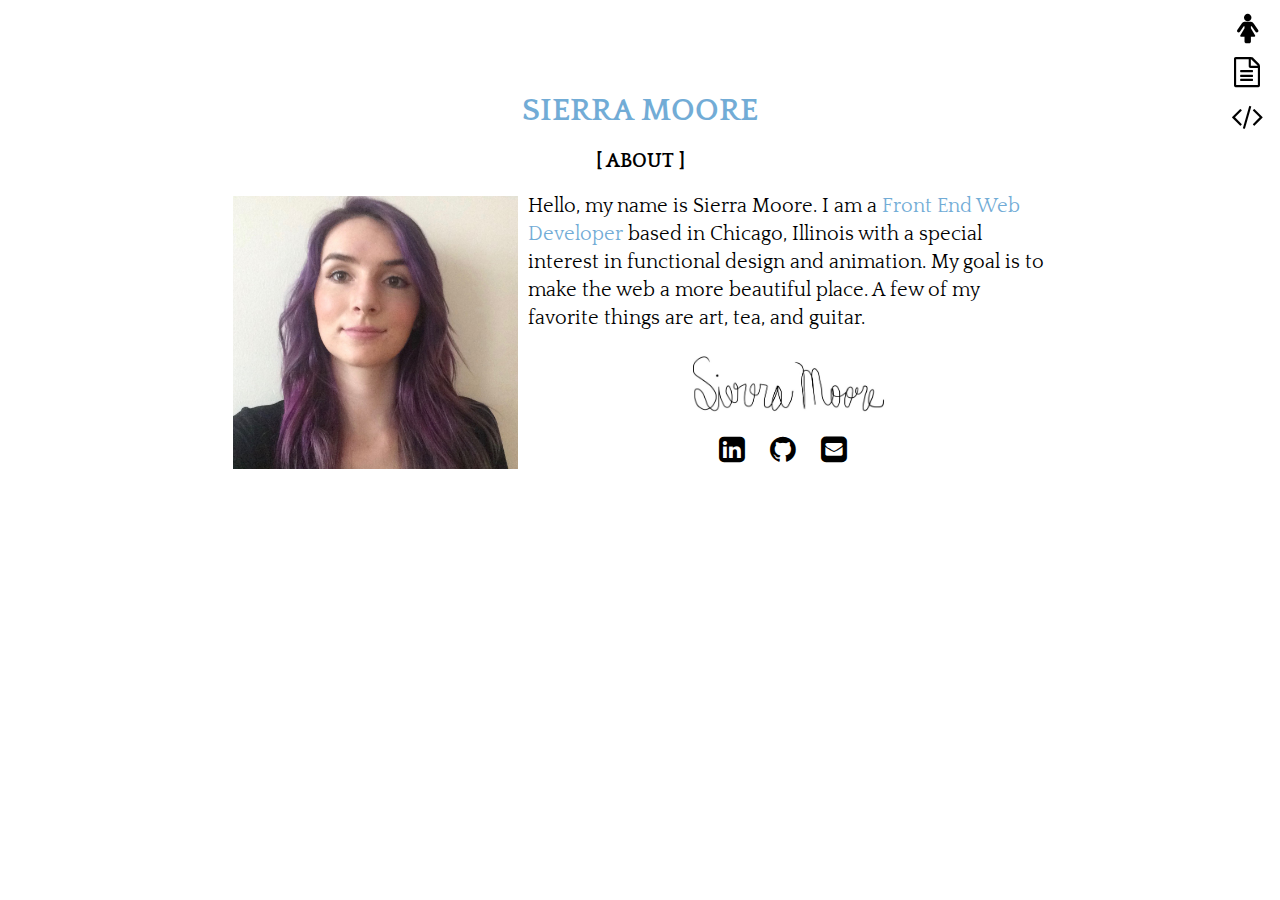
<file: index.html>
<!DOCTYPE html>
<html>
<head>
    <meta name="viewport" content="width=device-width, initial-scale=1.0">

    <link href="https://fonts.googleapis.com/css?family=Slabo+27px" rel="stylesheet">

    <link href="https://fonts.googleapis.com/css?family=Poiret+One" rel="stylesheet">

    <link href="https://fonts.googleapis.com/css?family=Vollkorn" rel="stylesheet">
    <link rel="stylesheet" href="fonts/font-awesome-4.7.0/css/font-awesome.min.css">
    <link rel="icon" type="image/jpg" href="images/codeSymbol.png">

    <link href="https://fonts.googleapis.com/css?family=Quattrocento|Quattrocento+Sans" rel="stylesheet">

    <link rel="stylesheet" href="css/style.css">
    <title>Sierra Moore</title>
</head>
<body>

<div class="sidebar">
    <a href="index.html"><span>About </span><i class="fa fa-female" aria-hidden="true"></i></a>
    <a href="resume.html"><span>Resume </span><i class="fa fa-file-text-o" aria-hidden="true"></i></a>
    <a href="projects.html"><span>Projects </span><i class="fa fa-code" aria-hidden="true"></i></a>
</div>


<div class="main">
    <h1>SIERRA MOORE</h1>
    <h2>[ ABOUT ]</h2>
    <img align="left" src="images/sm.jpg" class="sidepic"/>
    <p>Hello, my name is Sierra Moore. I am a <font color="#72acd6">Front End Web Developer</font>
        based in Chicago, Illinois with a special interest in functional design and animation.
        My goal is to make the web a more beautiful place. A few of my favorite things are art, tea, and guitar. </p>




    <div align="center">
        <img src="images/sig4.jpg" class="sig"/>
    </div>

    <div class="icons">
        <a href="https://www.linkedin.com/in/sierra-moore" target="_blank"><i class="fa fa-linkedin-square" aria-hidden="true"></i></a>
        <a href="https://github.com/sierramoore" target="_blank"><i class="fa fa-github" aria-hidden="true"></i></a>
        <a href="mailto:sierra.v.moore@gmail.com"><i class="fa fa-envelope-square" aria-hidden="true"></i></a>
    </div>
</div>


<script language="JavaScript">

</script>
</body>
</html>
</file>
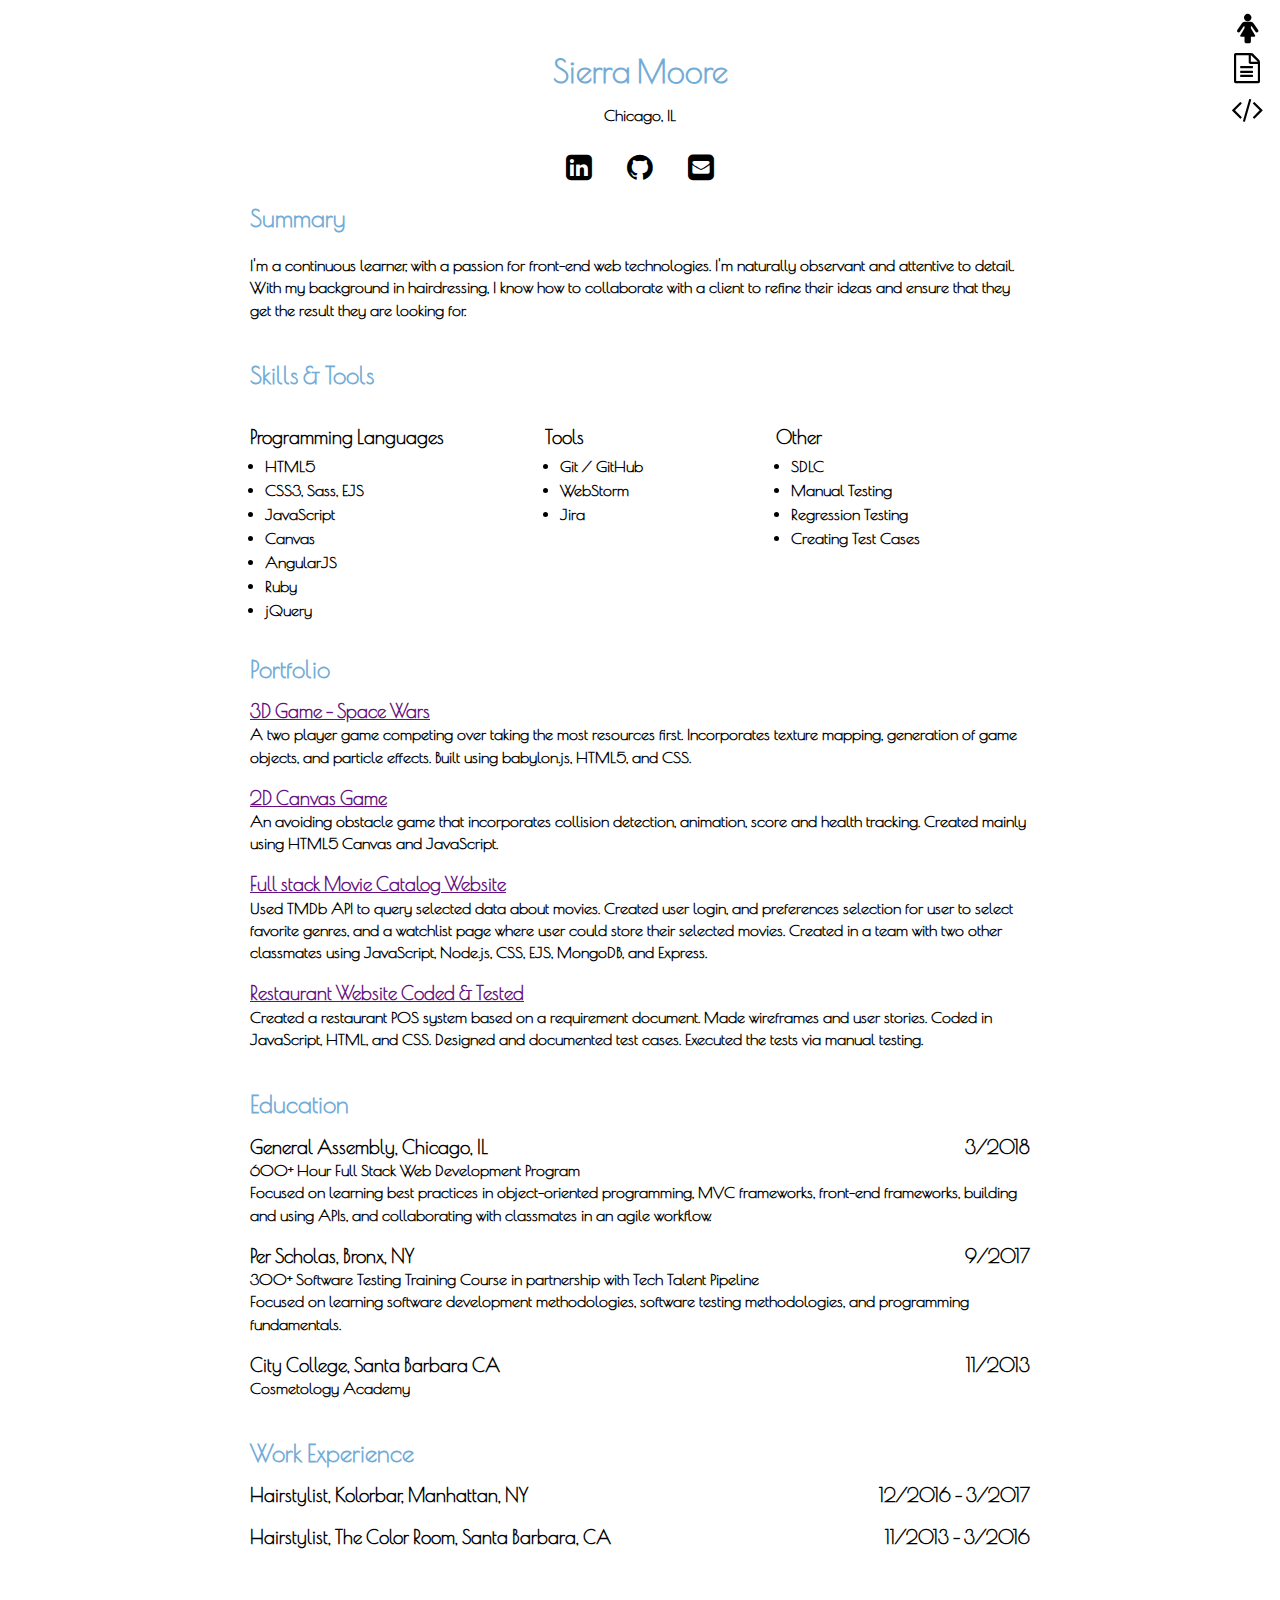
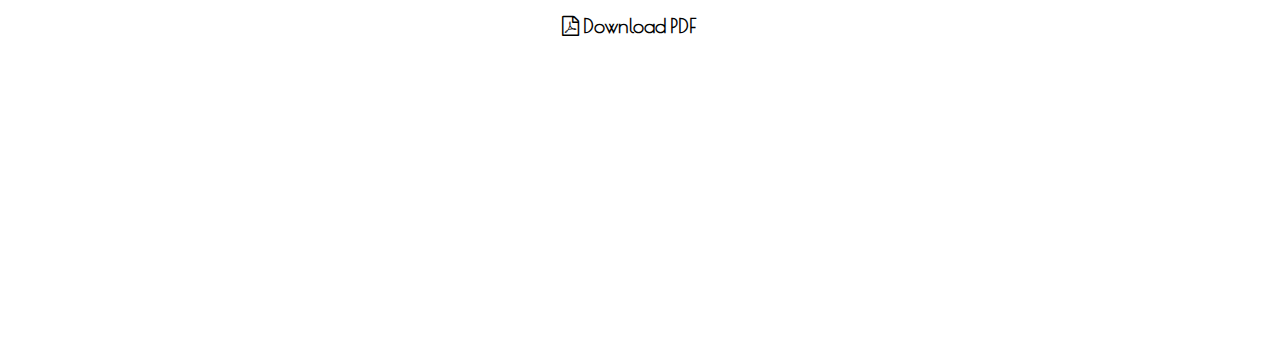
<file: resume.html>
<!DOCTYPE html>
<html>
<head>
    <meta name="viewport" content="width=device-width, initial-scale=1.0">
    <link href="https://fonts.googleapis.com/css?family=Poiret+One" rel="stylesheet">
    <link rel="stylesheet" href="fonts/font-awesome-4.7.0/css/font-awesome.min.css">
    <link rel="icon" type="image/jpg" href="images/codeSymbol.png">
    <title>Sierra Moore</title>
    <style type="text/css">
        body{
            font-family: 'Poiret One', cursive;
            font-weight: 900;
            /*font-family: 'Quattrocento', serif;*/
            line-height: 1.4em;
            color: black;
            padding-right: 12%;
            padding-left: 12%;
            padding-top: 3%;
            max-width: 780px;
            margin: auto;
        }
        h1{
            text-align: center;
            color: #72acd6;
            font-weight: bold;
        }
        h2{
            text-align: left;
            color: #72acd6;
            font-weight: bold;
        }
        h3 span{
            float:right;
        }
        p{
            margin-top:-18px;
        }
        p.bottom{
            padding-bottom: 25px;
            padding-right: 100%;
            clear-after: both;
        }
        p.bottomest{
            padding-bottom: 50px;
        }
        h4{
            text-align: center;
            font-weight: bold;
        }
        h5{
            font-size: 30px;
            display: inline-block;
        }
        ul{
            margin-top:-14px;
            padding:0 0 0 15px;
        }
        .column{
            /*margin: -20px 50px 20px 10px;*/
            display: flex;
            line-height: 1.5em;
        }
        .column h3{
            margin-right: 15vw;
        }
        .icons{
            color: black;
            text-align: center;

            word-spacing: 0.6em;
            font-size: 30px;
            display: block;
        }
        .icons a{
            color: black;
            text-align: right;
            padding: 5px;
            font-size: 30px;
            display: inline-block;
            text-decoration: none;
        }
        .icons a:hover{
            color: #72acd6;
        }
        .sidebar {
            position: fixed;
            top: 8px;
            right: 8px;
        }
        .sidebar a {
            color: black;
            text-align: right;
            padding: 5px;
            font-size: 30px;
            display: block;
            text-decoration: none;
        }
        .sidebar a:hover{
            color: #72acd6;
            background-color: white;
        }
        .sidebar a:hover span {
            visibility: visible;
            opacity: 3;
        }
        .sidebar a span {
            visibility: hidden;
            opacity: 0;
            transition: opacity 1s;
            color: #72acd6;
            font-size: 20px;
        }
        .sidebar a i {
            width: 40px;
            text-align: center;
        }
        .download{
            font-size: 20px;
            margin: auto;
            padding: 40%;
        }
        .download a{
            text-decoration: none;
            color: black;
        }
        .download a:hover{
            color: #72acd6;
            text-decoration: none;
            margin: auto;
        }
        a{
            color: #671180;
        }
        a:hover{
            color: #72acd6;
        }

    </style>
</head>

<body>

<div class="sidebar">
    <a href="index.html"><span>About </span><i class="fa fa-female" aria-hidden="true"></i></a>
    <a href="resume.html"><span>Resume </span><i class="fa fa-file-text-o" aria-hidden="true"></i></a>
    <a href="projects.html"><span>Projects </span><i class="fa fa-code" aria-hidden="true"></i></a>
</div>

<h1>Sierra Moore</h1>
<h4>Chicago, IL</h4>
<div class="icons">
    <a href="https://www.linkedin.com/in/sierra-moore" target="_blank"><i class="fa fa-linkedin-square" aria-hidden="true"></i></a>
    <a href="https://github.com/sierramoore" target="_blank"><i class="fa fa-github" aria-hidden="true"></i></a>
    <a href="mailto:sierra.v.moore@gmail.com"><i class="fa fa-envelope-square" aria-hidden="true"></i></a>
</div>

<h2>Summary</h2><br>
<p>I'm a continuous learner, with a passion for front-end web technologies.
    I'm naturally observant and attentive to detail. With my background in hairdressing,
    I know how to collaborate with a client to refine their ideas and ensure that they get
    the result they are looking for.</p><p class="bottom"></p>

<h2>Skills & Tools</h2>

<div class="column">
    <span>
        <h3 style="width: 100%">Programming Languages</h3>
        <ul>
            <li>HTML5</li>
            <li>CSS3, Sass, EJS</li>
            <li>JavaScript</li>
            <li>Canvas</li>
            <li>AngularJS</li>
            <li>Ruby</li>
            <li>jQuery</li>
        </ul>
    </span>
    <span>
        <h3>Tools</h3>
        <ul>
            <li>Git / GitHub</li>
            <li>WebStorm</li>
            <li>Jira</li>
        </ul>
    </span>
    <span>
        <h3>Other</h3>
        <ul>
            <li>SDLC</li>
            <li>Manual Testing</li>
            <li>Regression Testing</li>
            <li>Creating Test Cases</li>
        </ul>
    </span><p class="bottom"></p>
</div>
<h2>Portfolio</h2>
<h3><a href="https://sierramoore.github.io/3D-Space-Wars-Game/" target="_blank">3D Game - Space Wars</a></h3>
<p>A two player game competing over taking the most resources first. Incorporates texture mapping, generation of game objects, and particle effects.
    Built using babylon.js, HTML5, and CSS.</p>

<h3><a href="https://github.com/sierramoore/vampire-game">2D Canvas Game</a></h3>
<p>An avoiding obstacle game that incorporates collision detection, animation, score and health tracking.
    Created mainly using HTML5 Canvas and JavaScript.</p>

<h3><a href="https://my-movie-list-sierra.herokuapp.com/users/register">Full stack Movie Catalog Website</a></h3><p>Used TMDb API to query selected data about movies. Created user login, and preferences selection
    for user to select favorite genres, and a watchlist page where user could store their selected
    movies. Created in a team with two other classmates using JavaScript, Node.js, CSS, EJS, MongoDB, and Express.
</p>

<h3><a href="https://sierramoore.github.io/maars" target="_blank">Restaurant Website Coded & Tested</a></h3>
<p>Created a restaurant POS system based on a requirement document.
    Made wireframes and user stories. Coded in JavaScript, HTML, and CSS. Designed and documented test cases. Executed the tests via manual testing.</p> <p class="bottom"></p>


<h2>Education</h2>

<h3>General Assembly, Chicago, IL<span>3/2018</span></h3>
<p>600&#43; Hour Full Stack Web Development Program <br>
    Focused on learning best practices in object-oriented programming,
    MVC frameworks, front-end frameworks, building and using APIs, and collaborating with classmates in an agile workflow. </p>

<h3>Per Scholas, Bronx, NY<span>9/2017</span></h3>
<p>300&#43; Software Testing Training Course in partnership with Tech Talent Pipeline <br>
    Focused on learning software development methodologies, software
    testing methodologies, and programming fundamentals.
</p>

<h3>City College, Santa Barbara CA<span>11/2013</span></h3>
<p>Cosmetology Academy</p><p class="bottom"></p>


<h2>Work Experience</h2>
<h3>Hairstylist, Kolorbar, Manhattan, NY<span>12/2016 - 3/2017</span></h3>
<h3>Hairstylist, The Color Room, Santa Barbara, CA<span>11/2013 - 3/2016</span></h3>

<p class="bottomest"></p>
<span class="download"><a download="Sierra_Moore_Resume" href="docs/SierraMoore_Resume.docx.pdf"><i class="fa fa-file-pdf-o" aria-hidden="true"></i> Download PDF</a></span>

</body>
</html>
</file>
<file: css/style.css>
body{
    /*font-family: 'Poiret One', serif;*/
    /*font-weight: 900;*/
    font-family: 'Quattrocento', serif;
    color: black;
    padding-right: 12%;
    padding-left: 12%;
    padding-top: 5%;
}
h1{
    text-align: center;
    color: #72acd6;
    font-weight: bold;
}
h2{
    text-align: center;
    color: black;
    font-weight: bold;
    font-size: 15pt;
}
p{
    text-align: left;
    line-height: 1.4em;
    font-size: 20px;
}

.main {
    margin: auto;
    max-width: 815px;
}
.sidebar {
    position: fixed;
    top: 8px;
    right: 8px;
}
.sidebar a {
    color: black;
    text-align: right;
    padding: 5px;
    font-size: 30px;
    display: block;
    text-decoration: none;
}
.sidebar a:hover{
    color: #72acd6;
    background-color: white;
}
.sidebar a:hover span {
    visibility: visible;
    opacity: 3;
}
.sidebar a span {
    visibility: hidden;
    opacity: 0;
    transition: opacity 2s;
    color: #72acd6;
    font-size: 20px;
}
.sidebar a i {
    width: 40px;
    text-align: center;
}
.sidepic{
    min-width: 240px;
    width: 35%;
    padding-top: 8px;
    padding-right: 10px;
}
.sig{
    width: 200px;
}
.icons{
    color: black;
    text-align: center;
    padding: 10px;
    word-spacing: 0.6em;
    font-size: 30px;
    display: block;
}
.icons a{
    color: black;
}
.icons a:hover{
    color: #72acd6;
}
a{
    color: #671180;
}
a:hover{
    color: #72acd6;
}
</file>
